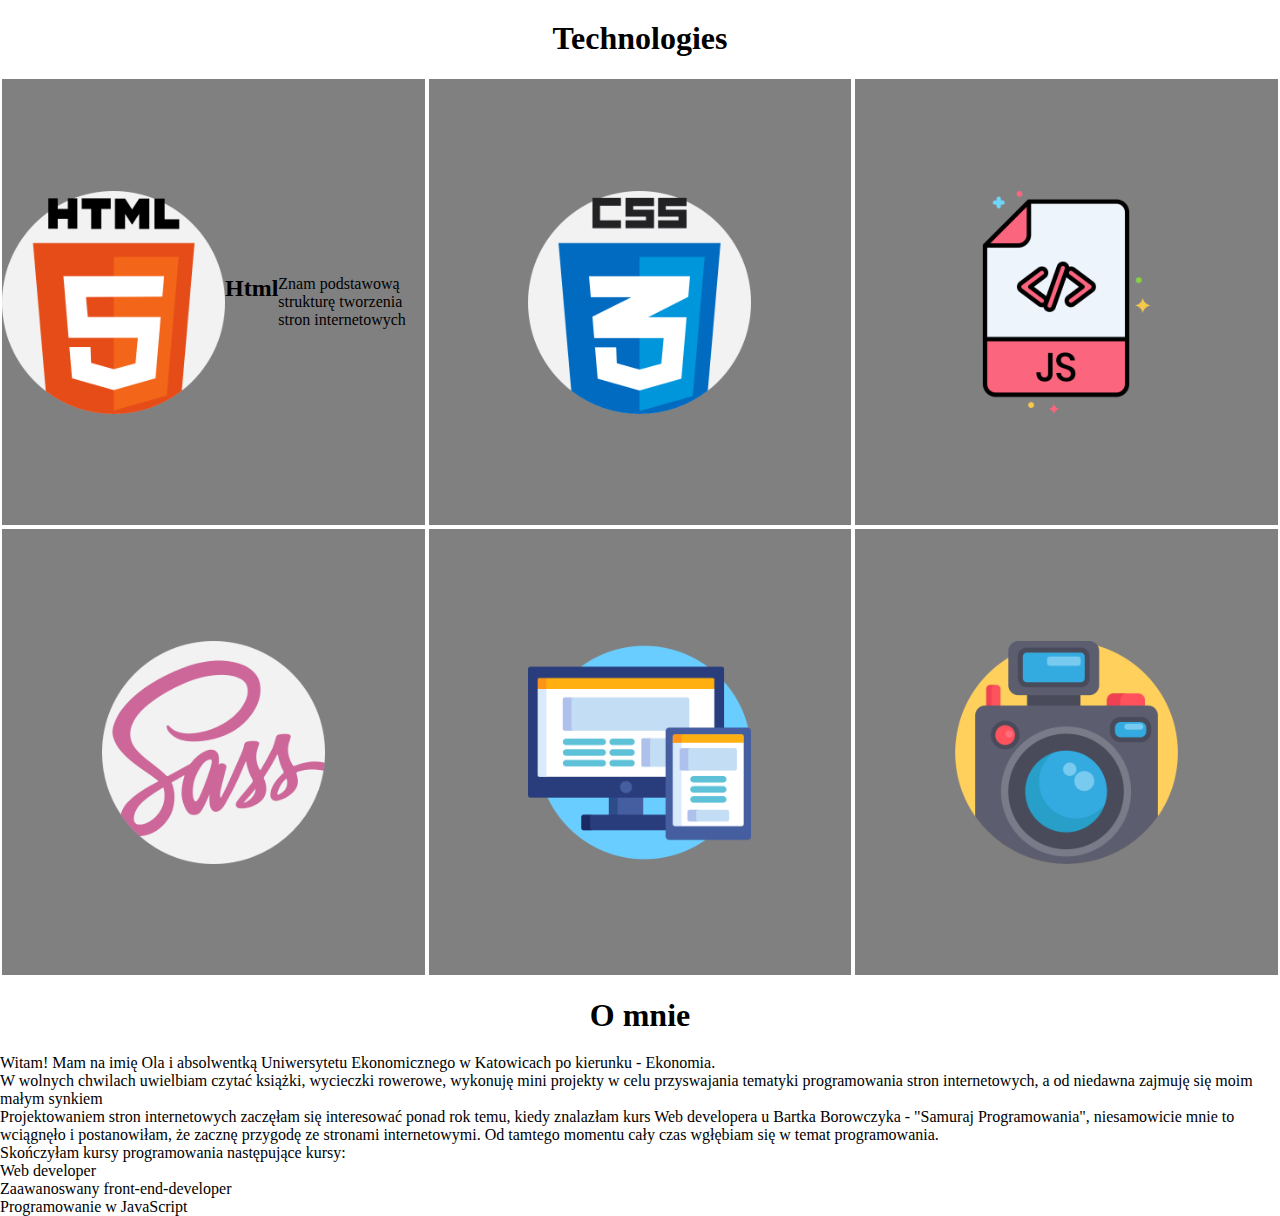
<file: try.html>
<!DOCTYPE html>
<html lang="en">

<head>
    <meta charset="UTF-8">
    <meta name="viewport" content="width=device-width, initial-scale=1.0">
    <title>Document</title>
    <style>
        * {
            margin: 0;
            padding: 0;
            box-sizing: border-box;
            /* height: 100vh; */
        }

        section.second {
            display: flex;
            flex-wrap: wrap;
            width: 100%;
            height: 100vh;
        }

        div.des {
            display: flex;
            /* justify-content: space-around; */
            justify-content: center;
            align-items: center;
            background-color: gray;
            width: 33.33%;
            height: 50%;
            border: 2px solid white;
        }

        img {
            height: 50%;

            /* padding: 20px 20px; */
            /* margin: 100px 100px; */
            z-index: 5;
        }

        .des .inside1 {
            display: flex;
            width: 50%;

        }

        h1 {
            padding: 10px 30px;
            margin: 10px;
            text-align: center;
        }
    </style>
</head>

<body>
    <h1>Technologies</h1>
    <section class="second">

        <div class="des">
            <img src="icons/html-5.png" alt="html">
            <div class="inside1">
                <h2>Html</h2>
                <p>Znam podstawową strukturę tworzenia stron internetowych</p>
            </div>
        </div>
        <div class="des">
            <img src="icons/css.png" alt="css">
            <!-- <div class="inside1">
                <h2>Html</h2>
                <p>Znam podstawową strukturę tworzenia stron internetowych</p>
            </div> -->
        </div>
        <div class="des">
            <img src="icons/javascript.png" alt="js">
            <!-- <div class="inside1">
                <h2>Html</h2>
                <p>Znam podstawową strukturę tworzenia stron internetowych</p>
            </div> -->
        </div>
        <div class="des">
            <img src="icons/sass.png" alt="sass">
            <!-- <div class="inside1">
                <h2>Html</h2>
                <p>Znam podstawową strukturę tworzenia stron internetowych</p>
            </div> -->
        </div>
        <div class="des">
            <img src="icons/monitor.png" alt="rwd">
            <!-- <div class="inside1">
                <h2>Html</h2>
                <p>Znam podstawową strukturę tworzenia stron internetowych</p>
            </div> -->
        </div>
        <div class="des">
            <img src="icons/photograph.png" alt="gimp">
            <!-- <div class="inside1">
                <h2>Html</h2>
                <p>Znam podstawową strukturę tworzenia stron internetowych</p>
            </div> -->
        </div>
    </section>
    <h1 class="about">O mnie</h1>
    <section class="aboutme">
        <div class="letter">
            <p><span class="typed-text"></span><span class="cursor"></span></p>
        </div>
        <p class="one">Witam! Mam na imię Ola i absolwentką Uniwersytetu Ekonomicznego w Katowicach po
            kierunku - Ekonomia.</p>
        <p class="second">W wolnych chwilach uwielbiam czytać książki, wycieczki rowerowe, wykonuję mini projekty w celu
            przyswajania
            tematyki programowania stron internetowych, a od niedawna zajmuję się moim małym synkiem</p>
        <p class="third">Projektowaniem stron internetowych zaczęłam się interesować ponad rok temu, kiedy znalazłam
            kurs Web developera u Bartka Borowczyka - "Samuraj Programowania", niesamowicie mnie to wciągnęło i
            postanowiłam, że zacznę przygodę ze stronami internetowymi. Od tamtego momentu cały czas wgłębiam się w
            temat
            programowania.
            <p class="fourth"> Skończyłam kursy programowania następujące kursy:</p>
            <p>
                <p class="course1">Web developer</p>
                <p class="course2">Zaawanoswany front-end-developer</p>
                <p class="course3">Programowanie w JavaScript</p>

    </section>
</body>

</html>
</file>
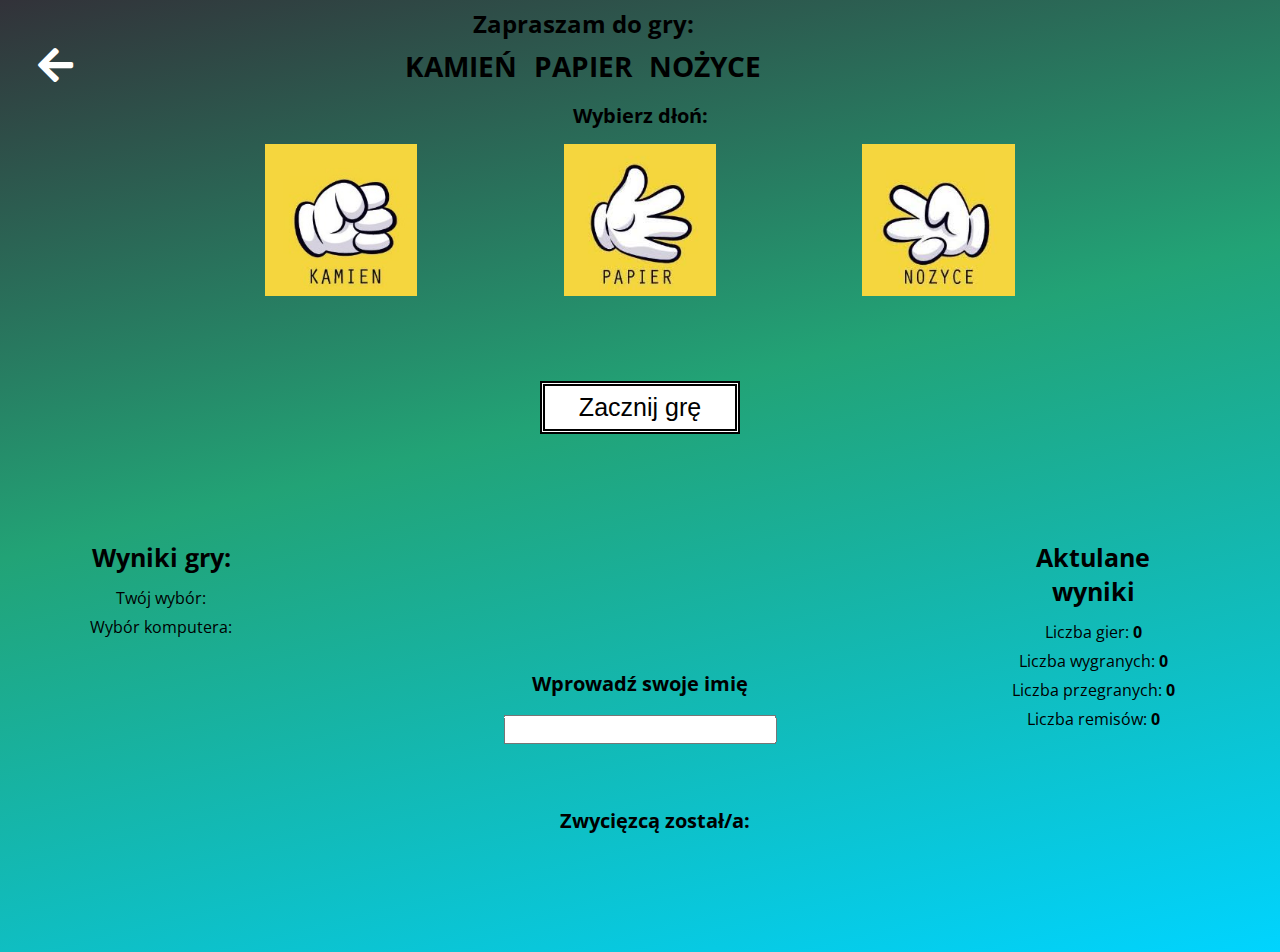
<file: pro/rock.html>
<!DOCTYPE html>
<html lang="pl">

<head>
    <meta charset="UTF-8">
    <meta name="viewport" content="width=device-width, initial-scale=1.0">
    <link rel="preconnect" href="https://fonts.gstatic.com">
    <link rel="stylesheet" href="//use.fontawesome.com/releases/v5.0.7/css/all.css">
    <link href="https://fonts.googleapis.com/css2?family=Open+Sans&display=swap" rel="stylesheet">
    <link rel="stylesheet" href="rock.css">
    <title>Paper, rock, scissors</title>
</head>

<body>
    <header>

        <h1 class="main">Zapraszam do gry:</h1>
        <h1 class="game">
        <span class="rock"> KAMIEŃ</span>
        <span class="paper">PAPIER</span>
        <span class="sciss">NOŻYCE</span>
    </h1>
        <a href="../index.html"><i class="fas fa-arrow-left"></i></a>
    </header>
    <h2>Wybierz dłoń:</h2>
    <div class="select">
        <img data-option="Kamień" src="kamień.jpg" alt="kamien">
        <img data-option="Papier" src="papier.jpg" alt="papier">
        <img data-option="Nożyce" src="nożyce.jpg" alt="nozyce">
    </div>
    <div class="hidden">
        <p>Wybierz dłoń !!!</p>
    </div>

    <button>Zacznij grę</button>

    <div class="panel-left">
        <h3 class="l">Wyniki gry:</h3>
        <p>Twój wybór: <span data-summary="your-choice"></span></p>
        <p>Wybór komputera: <span data-summary="computer-choice"></span></p>
    </div>
    <div class="panel-central">
        <label for="name">
            <h3 class="central"> Wprowadź swoje imię</h3>
        </label>
        <input type="text">
    </div>

    <div class="panel-right">
        <h3 class="r">Aktulane wyniki</h3>
        <p class="numbers">Liczba gier: <span>0</span></p>
        <p class="wins">Liczba wygranych: <span>0</span></p>
        <p class="losses">Liczba przegranych: <span>0</span></p>
        <p class="draws">Liczba remisów: <span>0</span></p>
    </div>
    <h2 class="w">Zwycięzcą został/a: <span data-summary="who-win"></span></h2>
    <script src="rock.js"></script>
</body>

</html>
</file>
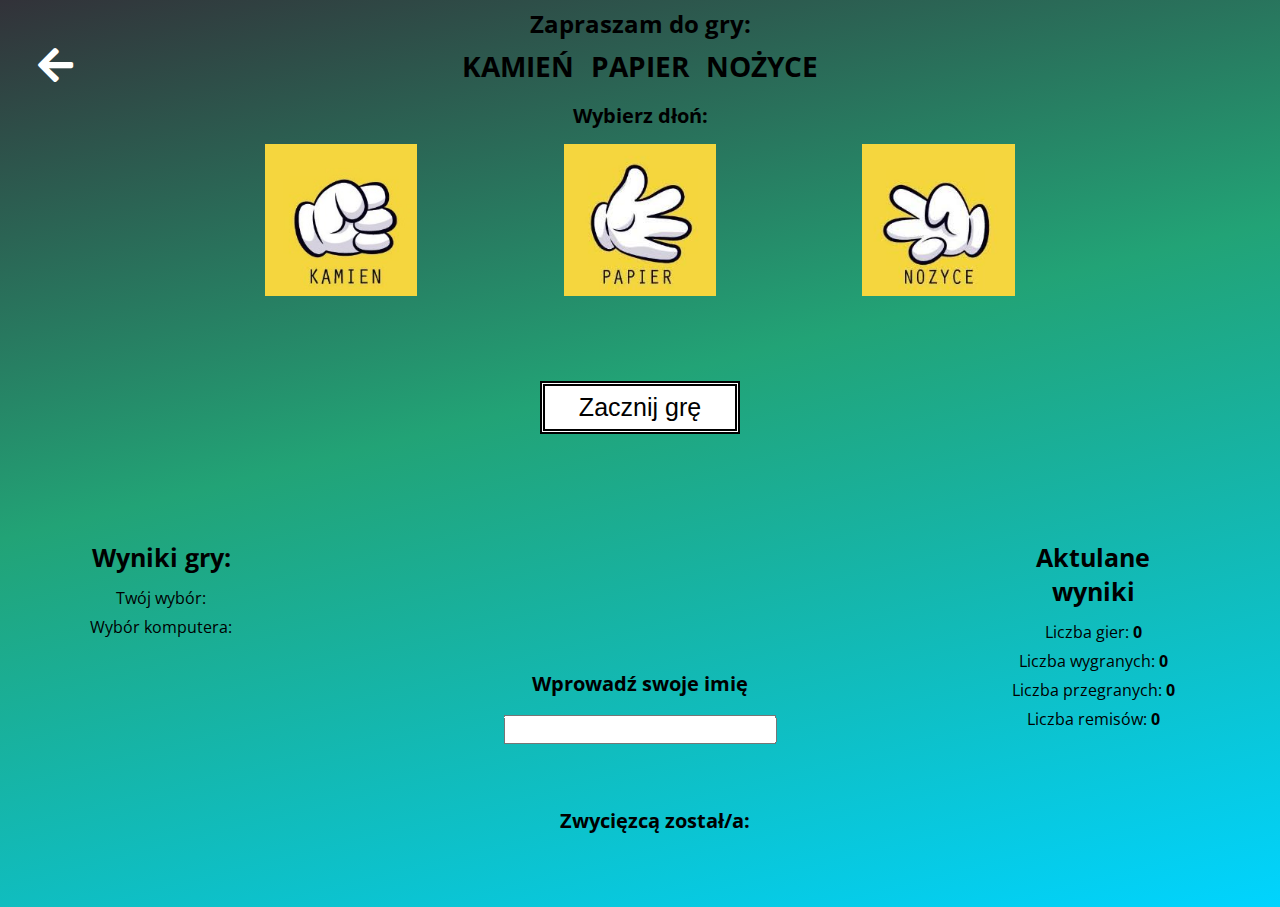
<file: all pic/pro/rock.html>
<!DOCTYPE html>
<html lang="pl">

<head>
    <meta charset="UTF-8">
    <meta name="viewport" content="width=device-width, initial-scale=1.0">
    <link rel="preconnect" href="https://fonts.gstatic.com">
    <link rel="stylesheet" href="//use.fontawesome.com/releases/v5.0.7/css/all.css">
    <link href="https://fonts.googleapis.com/css2?family=Open+Sans&display=swap" rel="stylesheet">
    <link rel="stylesheet" href="rock.css">
    <title>Paper, rock, scissors</title>
</head>

<body>
    <header>

        <h1 class="main">Zapraszam do gry:</h1>
        <h1 class="game">
        <span class="rock"> KAMIEŃ</span>
        <span class="paper">PAPIER</span>
        <span class="sciss">NOŻYCE</span>
    </h1>
        <a href="../portfolio2.html"><i class="fas fa-arrow-left"></i></a>
    </header>
    <h2>Wybierz dłoń:</h2>
    <div class="select">
        <img data-option="Kamień" src="kamień.jpg" alt="kamien">
        <img data-option="Papier" src="papier.jpg" alt="papier">
        <img data-option="Nożyce" src="nożyce.jpg" alt="nozyce">
    </div>
    <div class="hidden">
        <p>Wybierz dłoń !!!</p>
    </div>

    <button>Zacznij grę</button>

    <div class="panel-left">
        <h3 class="l">Wyniki gry:</h3>
        <p>Twój wybór: <span data-summary="your-choice"></span></p>
        <p>Wybór komputera: <span data-summary="computer-choice"></span></p>
    </div>
    <div class="panel-central">
        <label for="name">
            <h3 class="central"> Wprowadź swoje imię</h3>
        </label>
        <input type="text">
    </div>

    <div class="panel-right">
        <h3 class="r">Aktulane wyniki</h3>
        <p class="numbers">Liczba gier: <span>0</span></p>
        <p class="wins">Liczba wygranych: <span>0</span></p>
        <p class="losses">Liczba przegranych: <span>0</span></p>
        <p class="draws">Liczba remisów: <span>0</span></p>
    </div>
    <h2 class="w">Zwycięzcą został/a: <span data-summary="who-win"></span></h2>
    <script src="rock.js"></script>
</body>

</html>
</file>
<file: pro/rock.css>
body {
    margin: 0;
    padding: 0;
    height: 105vh;
    box-sizing: border-box;
    background: linear-gradient(166deg, rgba(50, 50, 57, 1) 0%, rgba(34, 163, 118, 1) 44%, rgba(0, 212, 255, 1) 100%);
    /* background-color: rgb(164, 216, 105); */
    font-family: 'Open Sans', sans-serif;
}

header {
    height: 80px;
    width: 90%;
    background-color: transparent;
    margin: 7px;
    /* margin-bottom: 20px; */
    /* line-height: 100px; */
}

header .fa-arrow-left {
    position: absolute;
    top: 5%;
    left: 3%;
    font-size: 40px;
    cursor: pointer;
    color: white;
    transition: .2s linear;
    /* z-index: 2 */
}

.fa-arrow-left:hover {
    font-size: 50px;
}

h1.main {
    text-align: center;
    font-size: 24px;
    margin: 7px;
    /* padding: 20px; */
}

h1.game {
    text-align: center;
    font-size: 28px;
    margin: 7px;
    /* padding: 20px; */
}


.rock {
    margin: 5px;
    animation: rock .3s;
}

.paper {
    /* color: white; */
    margin: 5px;
    animation: paper .3s .1s;
}

.sciss {
    /* color: blue; */
    margin: 5px;
    animation: scissors .3s .2s;
}

@keyframes rock {
    0% {
        color: black;
    }

    10% {
        color: grey;
    }

    90% {
        color: grey;
    }

    100% {
        color: black;
    }
}

@keyframes paper {
    0% {
        color: black;
    }

    10% {
        color: white;
    }

    90% {
        color: white;
    }

    100% {
        color: black;
    }
}

@keyframes scissors {
    0% {
        color: black;
    }

    10% {
        color: blue;
    }

    90% {
        color: blue;
    }

    100% {
        color: black;
    }
}

h2 {
    text-align: center;
    margin: 15px;
    font-size: 20px;
}

.select {
    /* background-color: green; */
    width: 70%;
    margin: 0 auto;
    display: flex;
    flex-direction: row;
    justify-content: space-around;
}

.select img {
    width: 17%;
    cursor: pointer;
}

.hidden {
    position: relative;
    left: -100%;
    top: 0;
}

.hidden p {
    font-size: 24px;
    color: red;
    text-shadow: 0 0 3px white;
    padding: 2px;
    transition: .4s cubic-bezier(0.39, 0.575, 0.565, 1);
}

.active {
    display: block;
    left: 0;
    text-align: center;
}

button {
    display: block;
    margin: 0 auto;
    width: 200px;
    font-size: 25px;
    padding: 7px;
    background-color: white;
    border: 5px double black;
    cursor: pointer;
}

button:hover {
    background-color: rgb(218, 218, 71);
    border: 5px double grey;
}


.panel-left,
.panel-right {
    width: 17%;
    text-align: center;
    margin: 10px;
    padding: 4px;
}

.panel-left {
    position: absolute;
    top: 57%;
    left: 3%;
}


h3.l {
    position: relative;
    font-size: 25px;
    padding: 5px;
    margin: 8px;
    cursor: pointer;
    overflow: hidden;
}

h3.r {
    position: relative;
    font-size: 25px;
    padding: 5px;
    margin: 8px;
    cursor: pointer;
    overflow: hidden;
}

h3.r::before,
h3.l::before {
    content: "";
    position: absolute;
    bottom: 0%;
    left: -120%;
    height: 3px;
    width: 103%;
    background-color: yellow;
    transition: .3s cubic-bezier(0.785, 0.135, 0.15, 0.86)
}

h3.r:hover::before,
h3.l:hover::before {
    left: 50%;
    transform: translate(-50%, 0);
}

.panel-right {
    position: absolute;
    top: 57%;
    right: 5%;
}

.panel-right span,
.panel-left span {
    font-weight: bold;

}

.panel-right p,
.panel-left p {
    margin: 7px;
}

.panel-central {
    position: absolute;
    top: 73%;
    left: 50%;
    transform: translate(-50%, 0);
    text-align: left;
}

.panel-central input {
    font-size: 20px;
    margin: 5px;
    text-align: center;
}

h3.central {
    /* display: inline; */
    font-size: 20px;
    padding: 5px;
    margin: 8px;
    cursor: pointer;
    text-align: center;
}

h2.w {
    position: absolute;
    top: 88%;
    left: 50%;
    transform: translate(-50%, 0);
}

@media (max-width:414px) and (orientation:portrait) {
    body {
        margin: 0;
        padding: 0;
        box-sizing: border-box;
        max-width: 100%;

    }

    header {
        height: 18%;
        background-color: transparent;
        padding: 5px;
        width: 100%;
        margin: 0 auto;
        /* margin-bottom: 20px; */
        /* line-height: 100px; */
    }

    header .fa-arrow-left {
        font-size: 20px;
        cursor: pointer;
    }

    .fa-arrow-left:hover {
        font-size: 25px;
    }



    h1.main {
        justify-content: center;
        font-size: 28px;
        margin: 20px;
        display: flex;
    }

    h1.game {
        text-align: center;
        font-size: 25px;
        margin: 7px;
        /* padding: 20px; */
    }

    /* .main span {
        display: inline-block;
    } */

    .rock {
        margin: 5px;
        animation: rock .3s;
    }

    .paper {
        /* color: white; */
        margin: 5px;
        animation: paper .3s .1s;
    }

    .sciss {
        /* color: blue; */
        margin: 5px;
        animation: scissors .3s .2s;
    }

    @keyframes rock {
        0% {
            color: black;
        }

        10% {
            color: grey;
        }

        90% {
            color: grey;
        }

        100% {
            color: black;
        }
    }

    @keyframes paper {
        0% {
            color: black;
        }

        10% {
            color: white;
        }

        90% {
            color: white;
        }

        100% {
            color: black;
        }
    }

    @keyframes scissors {
        0% {
            color: black;
        }

        10% {
            color: blue;
        }

        90% {
            color: blue;
        }

        100% {
            color: black;
        }
    }

    h2 {
        text-align: center;
        margin: 10px;
        font-size: 20px;
    }

    .select {
        /* background-color: green; */
        width: 90%;
        margin: 0 auto;
        display: flex;
        flex-direction: row;
        justify-content: space-around;
    }

    .select img {
        width: 30%;
        cursor: pointer;
    }

    .hidden {
        position: relative;
        left: -100%;
        top: 0;
    }

    .hidden p {
        font-size: 18px;
        color: red;
        text-shadow: 0 0 3px white;
        padding: 2px;
        transition: .4s cubic-bezier(0.39, 0.575, 0.565, 1);
    }

    .active {
        display: block;
        left: 0;
        text-align: center;
    }

    button {
        display: block;
        margin: 0 auto;
        width: 200px;
        font-size: 20px;
        padding: 7px;
        background-color: white;
        border: 5px double black;
        cursor: pointer;
    }

    button:hover {
        background-color: rgb(218, 218, 71);
        border: 5px double grey;
    }

    /* .panel {
        margin: 10px;
    } */
    .panel-central {
        position: absolute;
        top: 57%;
        left: 50%;
        transform: translate(-50%, 0);
        text-align: left;
    }

    .panel-central input {
        font-size: 14px;
        margin: 3px;
        text-align: center;
    }

    h3.central {
        /* display: inline; */
        font-size: 16px;
        padding: 5px;
        margin: 4px;
        text-align: center;
    }

    .panel-left,
    .panel-right {
        width: 45%;
        text-align: center;
        margin: 10px;
        padding: 4px;
        margin: 0 auto;
    }

    .panel-left {
        position: absolute;
        top: 77%;
        left: 2%;
    }


    h3.l {
        position: relative;
        font-size: 18px;
        padding: 5px;
        margin: 8px;
        cursor: pointer;
        overflow: hidden;
    }

    h3.r {
        position: relative;
        font-size: 18px;
        padding: 5px;
        margin: 8px;
        cursor: pointer;
        overflow: hidden;
    }

    h3.r::before,
    h3.l::before {
        content: "";
        position: absolute;
        bottom: 0%;
        left: -120%;
        height: 3px;
        width: 103%;
        background-color: yellow;
        transition: .3s cubic-bezier(0.785, 0.135, 0.15, 0.86)
    }

    h3.r:hover::before,
    h3.l:hover::before {
        left: 50%;
        transform: translate(-50%, 0);
    }

    .panel-right {
        position: absolute;
        top: 77%;
        right: 2%;
    }

    .panel-right span,
    .panel-left span {
        font-weight: bold;

    }

    .panel-right p,
    .panel-left p {
        margin: 7px;
        font-size: 14px;
    }



    h2.w {
        position: absolute;
        top: 68%;
        left: 50%;
        font-size: 16px;
        transform: translate(-50%, 0);
    }
}

@media (max-width:375px) and (orientation:portrait) {
    body {
        margin: 0;
        padding: 0;
        box-sizing: border-box;
        max-width: 100%;

    }

    header {
        height: 18%;
        background-color: transparent;
        padding: 5px;
        width: 100%;
        margin: 0 auto;
        /* margin-bottom: 20px; */
        /* line-height: 100px; */
    }

    header .fa-arrow-left {
        font-size: 20px;
        cursor: pointer;
    }

    .fa-arrow-left:hover {
        font-size: 25px;
    }



    h1.main {
        justify-content: center;
        font-size: 28px;
        margin: 20px;
        display: flex;
    }

    h1.game {
        text-align: center;
        font-size: 25px;
        margin: 7px;
        /* padding: 20px; */
    }

    /* .main span {
        display: inline-block;
    } */

    .rock {
        margin: 5px;
        animation: rock .3s;
    }

    .paper {
        /* color: white; */
        margin: 5px;
        animation: paper .3s .1s;
    }

    .sciss {
        /* color: blue; */
        margin: 5px;
        animation: scissors .3s .2s;
    }

    @keyframes rock {
        0% {
            color: black;
        }

        10% {
            color: grey;
        }

        90% {
            color: grey;
        }

        100% {
            color: black;
        }
    }

    @keyframes paper {
        0% {
            color: black;
        }

        10% {
            color: white;
        }

        90% {
            color: white;
        }

        100% {
            color: black;
        }
    }

    @keyframes scissors {
        0% {
            color: black;
        }

        10% {
            color: blue;
        }

        90% {
            color: blue;
        }

        100% {
            color: black;
        }
    }

    h2 {
        text-align: center;
        margin: 10px;
        font-size: 20px;
    }

    .select {
        /* background-color: green; */
        width: 90%;
        margin: 0 auto;
        display: flex;
        flex-direction: row;
        justify-content: space-around;
    }

    .select img {
        width: 30%;
        cursor: pointer;
    }

    .hidden {
        position: relative;
        left: -100%;
        top: 0;
    }

    .hidden p {
        font-size: 18px;
        color: red;
        text-shadow: 0 0 3px white;
        padding: 2px;
        transition: .4s cubic-bezier(0.39, 0.575, 0.565, 1);
    }

    .active {
        display: block;
        left: 0;
        text-align: center;
    }

    button {
        display: block;
        margin: 0 auto;
        width: 200px;
        font-size: 20px;
        padding: 7px;
        background-color: white;
        border: 5px double black;
        cursor: pointer;
    }

    button:hover {
        background-color: rgb(218, 218, 71);
        border: 5px double grey;
    }

    /* .panel {
        margin: 10px;
    } */
    .panel-central {
        position: absolute;
        top: 60%;
        left: 50%;
        transform: translate(-50%, 0);
        text-align: left;
    }

    .panel-central input {
        font-size: 14px;
        margin: 3px;
        text-align: center;
    }

    h3.central {
        /* display: inline; */
        font-size: 16px;
        padding: 5px;
        margin: 4px;
        text-align: center;
    }

    .panel-left,
    .panel-right {
        width: 45%;
        text-align: center;
        margin: 10px;
        padding: 4px;
        margin: 0 auto;
    }

    .panel-left {
        position: absolute;
        top: 77%;
        left: 2%;
    }


    h3.l {
        position: relative;
        font-size: 18px;
        padding: 5px;
        margin: 8px;
        cursor: pointer;
        overflow: hidden;
    }

    h3.r {
        position: relative;
        font-size: 18px;
        padding: 5px;
        margin: 8px;
        cursor: pointer;
        overflow: hidden;
    }

    h3.r::before,
    h3.l::before {
        content: "";
        position: absolute;
        bottom: 0%;
        left: -120%;
        height: 3px;
        width: 103%;
        background-color: yellow;
        transition: .3s cubic-bezier(0.785, 0.135, 0.15, 0.86)
    }

    h3.r:hover::before,
    h3.l:hover::before {
        left: 50%;
        transform: translate(-50%, 0);
    }

    .panel-right {
        position: absolute;
        top: 77%;
        right: 2%;
    }

    .panel-right span,
    .panel-left span {
        font-weight: bold;

    }

    .panel-right p,
    .panel-left p {
        margin: 7px;
        font-size: 14px;
    }



    h2.w {
        position: absolute;
        top: 70%;
        left: 50%;
        font-size: 16px;
        transform: translate(-50%, 0);
    }
}

@media (max-width:360px) and (orientation:portrait) {
    body {
        margin: 0;
        padding: 0;
        box-sizing: border-box;
        max-width: 100%;

    }

    header {
        height: 18%;
        background-color: transparent;
        padding: 5px;
        width: 100%;
        margin: 0 auto;
        /* margin-bottom: 20px; */
        /* line-height: 100px; */
    }

    header .fa-arrow-left {
        font-size: 20px;
        cursor: pointer;
    }

    .fa-arrow-left:hover {
        font-size: 25px;
    }



    h1.main {
        justify-content: center;
        font-size: 28px;
        margin: 20px;
        display: flex;
    }

    h1.game {
        text-align: center;
        font-size: 25px;
        margin: 7px;
        /* padding: 20px; */
    }

    /* .main span {
        display: inline-block;
    } */

    .rock {
        margin: 5px;
        animation: rock .3s;
    }

    .paper {
        /* color: white; */
        margin: 5px;
        animation: paper .3s .1s;
    }

    .sciss {
        /* color: blue; */
        margin: 5px;
        animation: scissors .3s .2s;
    }

    @keyframes rock {
        0% {
            color: black;
        }

        10% {
            color: grey;
        }

        90% {
            color: grey;
        }

        100% {
            color: black;
        }
    }

    @keyframes paper {
        0% {
            color: black;
        }

        10% {
            color: white;
        }

        90% {
            color: white;
        }

        100% {
            color: black;
        }
    }

    @keyframes scissors {
        0% {
            color: black;
        }

        10% {
            color: blue;
        }

        90% {
            color: blue;
        }

        100% {
            color: black;
        }
    }

    h2 {
        text-align: center;
        margin: 10px;
        font-size: 20px;
    }

    .select {
        /* background-color: green; */
        width: 90%;
        margin: 0 auto;
        display: flex;
        flex-direction: row;
        justify-content: space-around;
    }

    .select img {
        width: 30%;
        cursor: pointer;
    }

    .hidden {
        position: relative;
        left: -100%;
        top: 0;
    }

    .hidden p {
        font-size: 18px;
        color: red;
        text-shadow: 0 0 3px white;
        padding: 2px;
        transition: .4s cubic-bezier(0.39, 0.575, 0.565, 1);
    }

    .active {
        display: block;
        left: 0;
        text-align: center;
    }

    button {
        display: block;
        margin: 0 auto;
        width: 200px;
        font-size: 20px;
        padding: 7px;
        background-color: white;
        border: 5px double black;
        cursor: pointer;
    }

    button:hover {
        background-color: rgb(218, 218, 71);
        border: 5px double grey;
    }

    /* .panel {
        margin: 10px;
    } */
    .panel-central {
        position: absolute;
        top: 57%;
        left: 50%;
        transform: translate(-50%, 0);
        text-align: left;
    }

    .panel-central input {
        font-size: 14px;
        margin: 3px;
        text-align: center;
    }

    h3.central {
        /* display: inline; */
        font-size: 16px;
        padding: 5px;
        margin: 4px;
        text-align: center;
    }

    .panel-left,
    .panel-right {
        width: 45%;
        text-align: center;
        margin: 10px;
        padding: 4px;
        margin: 0 auto;
    }

    .panel-left {
        position: absolute;
        top: 77%;
        left: 2%;
    }


    h3.l {
        position: relative;
        font-size: 18px;
        padding: 5px;
        margin: 8px;
        cursor: pointer;
        overflow: hidden;
    }

    h3.r {
        position: relative;
        font-size: 18px;
        padding: 5px;
        margin: 8px;
        cursor: pointer;
        overflow: hidden;
    }

    h3.r::before,
    h3.l::before {
        content: "";
        position: absolute;
        bottom: 0%;
        left: -120%;
        height: 3px;
        width: 103%;
        background-color: yellow;
        transition: .3s cubic-bezier(0.785, 0.135, 0.15, 0.86)
    }

    h3.r:hover::before,
    h3.l:hover::before {
        left: 50%;
        transform: translate(-50%, 0);
    }

    .panel-right {
        position: absolute;
        top: 77%;
        right: 2%;
    }

    .panel-right span,
    .panel-left span {
        font-weight: bold;

    }

    .panel-right p,
    .panel-left p {
        margin: 7px;
        font-size: 14px;
    }



    h2.w {
        position: absolute;
        top: 68%;
        left: 50%;
        font-size: 16px;
        transform: translate(-50%, 0);
    }
}
</file>
<file: all pic/pro/rock.css>
body {
    margin: 0;
    padding: 0;
    height: 100vh;
    box-sizing: border-box;
    background: linear-gradient(166deg, rgba(50, 50, 57, 1) 0%, rgba(34, 163, 118, 1) 44%, rgba(0, 212, 255, 1) 100%);
    /* background-color: rgb(164, 216, 105); */
    font-family: 'Open Sans', sans-serif;
}

header {
    height: 80px;
    background-color: transparent;
    margin: 7px;
    /* margin-bottom: 20px; */
    /* line-height: 100px; */
}

header .fa-arrow-left {
    position: absolute;
    top: 5%;
    left: 3%;
    font-size: 40px;
    cursor: pointer;
    color: white;
    transition: .2s linear;
    /* z-index: 2 */
}

.fa-arrow-left:hover {
    font-size: 50px;
}

h1.main {
    text-align: center;
    font-size: 24px;
    margin: 7px;
    /* padding: 20px; */
}

h1.game {
    text-align: center;
    font-size: 28px;
    margin: 7px;
    /* padding: 20px; */
}


.rock {
    margin: 5px;
    animation: rock .3s;
}

.paper {
    /* color: white; */
    margin: 5px;
    animation: paper .3s .1s;
}

.sciss {
    /* color: blue; */
    margin: 5px;
    animation: scissors .3s .2s;
}

@keyframes rock {
    0% {
        color: black;
    }

    10% {
        color: grey;
    }

    90% {
        color: grey;
    }

    100% {
        color: black;
    }
}

@keyframes paper {
    0% {
        color: black;
    }

    10% {
        color: white;
    }

    90% {
        color: white;
    }

    100% {
        color: black;
    }
}

@keyframes scissors {
    0% {
        color: black;
    }

    10% {
        color: blue;
    }

    90% {
        color: blue;
    }

    100% {
        color: black;
    }
}

h2 {
    text-align: center;
    margin: 15px;
    font-size: 20px;
}

.select {
    /* background-color: green; */
    width: 70%;
    margin: 0 auto;
    display: flex;
    flex-direction: row;
    justify-content: space-around;
}

.select img {
    width: 17%;
    cursor: pointer;
}

.hidden {
    position: relative;
    left: -100%;
    top: 0;
}

.hidden p {
    font-size: 24px;
    color: red;
    text-shadow: 0 0 3px white;
    padding: 2px;
    transition: .4s cubic-bezier(0.39, 0.575, 0.565, 1);
}

.active {
    display: block;
    left: 0;
    text-align: center;
}

button {
    display: block;
    margin: 0 auto;
    width: 200px;
    font-size: 25px;
    padding: 7px;
    background-color: white;
    border: 5px double black;
    cursor: pointer;
}

button:hover {
    background-color: rgb(218, 218, 71);
    border: 5px double grey;
}


.panel-left,
.panel-right {
    width: 17%;
    text-align: center;
    margin: 10px;
    padding: 4px;
}

.panel-left {
    position: absolute;
    top: 57%;
    left: 3%;
}


h3.l {
    position: relative;
    font-size: 25px;
    padding: 5px;
    margin: 8px;
    cursor: pointer;
    overflow: hidden;
}

h3.r {
    position: relative;
    font-size: 25px;
    padding: 5px;
    margin: 8px;
    cursor: pointer;
    overflow: hidden;
}

h3.r::before,
h3.l::before {
    content: "";
    position: absolute;
    bottom: 0%;
    left: -120%;
    height: 3px;
    width: 103%;
    background-color: yellow;
    transition: .3s cubic-bezier(0.785, 0.135, 0.15, 0.86)
}

h3.r:hover::before,
h3.l:hover::before {
    left: 50%;
    transform: translate(-50%, 0);
}

.panel-right {
    position: absolute;
    top: 57%;
    right: 5%;
}

.panel-right span,
.panel-left span {
    font-weight: bold;

}

.panel-right p,
.panel-left p {
    margin: 7px;
}

.panel-central {
    position: absolute;
    top: 73%;
    left: 50%;
    transform: translate(-50%, 0);
    text-align: left;
}

.panel-central input {
    font-size: 20px;
    margin: 5px;
    text-align: center;
}

h3.central {
    /* display: inline; */
    font-size: 20px;
    padding: 5px;
    margin: 8px;
    cursor: pointer;
    text-align: center;
}

h2.w {
    position: absolute;
    top: 88%;
    left: 50%;
    transform: translate(-50%, 0);
}



@media (max-width:360px) and (orientation:portrait) {
    body {
        margin: 0;
        padding: 0;
        box-sizing: border-box;
        max-width: 100%;

    }

    header {
        height: 18%;
        background-color: transparent;
        padding: 5px;
        width: 100%;
        margin: 0 auto;
        /* margin-bottom: 20px; */
        /* line-height: 100px; */
    }

    header .fa-arrow-left {
        font-size: 20px;
        cursor: pointer;
    }

    .fa-arrow-left:hover {
        font-size: 25px;
    }



    h1.main {
        justify-content: center;
        font-size: 28px;
        margin: 20px;
        display: flex;
    }

    h1.game {
        text-align: center;
        font-size: 25px;
        margin: 7px;
        /* padding: 20px; */
    }

    /* .main span {
        display: inline-block;
    } */

    .rock {
        margin: 5px;
        animation: rock .3s;
    }

    .paper {
        /* color: white; */
        margin: 5px;
        animation: paper .3s .1s;
    }

    .sciss {
        /* color: blue; */
        margin: 5px;
        animation: scissors .3s .2s;
    }

    @keyframes rock {
        0% {
            color: black;
        }

        10% {
            color: grey;
        }

        90% {
            color: grey;
        }

        100% {
            color: black;
        }
    }

    @keyframes paper {
        0% {
            color: black;
        }

        10% {
            color: white;
        }

        90% {
            color: white;
        }

        100% {
            color: black;
        }
    }

    @keyframes scissors {
        0% {
            color: black;
        }

        10% {
            color: blue;
        }

        90% {
            color: blue;
        }

        100% {
            color: black;
        }
    }

    h2 {
        text-align: center;
        margin: 10px;
        font-size: 20px;
    }

    .select {
        /* background-color: green; */
        width: 90%;
        margin: 0 auto;
        display: flex;
        flex-direction: row;
        justify-content: space-around;
    }

    .select img {
        width: 30%;
        cursor: pointer;
    }

    .hidden {
        position: relative;
        left: -100%;
        top: 0;
    }

    .hidden p {
        font-size: 18px;
        color: red;
        text-shadow: 0 0 3px white;
        padding: 2px;
        transition: .4s cubic-bezier(0.39, 0.575, 0.565, 1);
    }

    .active {
        display: block;
        left: 0;
        text-align: center;
    }

    button {
        display: block;
        margin: 0 auto;
        width: 200px;
        font-size: 20px;
        padding: 7px;
        background-color: white;
        border: 5px double black;
        cursor: pointer;
    }

    button:hover {
        background-color: rgb(218, 218, 71);
        border: 5px double grey;
    }

    /* .panel {
        margin: 10px;
    } */
    .panel-central {
        position: absolute;
        top: 57%;
        left: 50%;
        transform: translate(-50%, 0);
        text-align: left;
    }

    .panel-central input {
        font-size: 14px;
        margin: 3px;
        text-align: center;
    }

    h3.central {
        /* display: inline; */
        font-size: 16px;
        padding: 5px;
        margin: 4px;
        text-align: center;
    }

    .panel-left,
    .panel-right {
        width: 45%;
        text-align: center;
        margin: 10px;
        padding: 4px;
        margin: 0 auto;
    }

    .panel-left {
        position: absolute;
        top: 77%;
        left: 2%;
    }


    h3.l {
        position: relative;
        font-size: 18px;
        padding: 5px;
        margin: 8px;
        cursor: pointer;
        overflow: hidden;
    }

    h3.r {
        position: relative;
        font-size: 18px;
        padding: 5px;
        margin: 8px;
        cursor: pointer;
        overflow: hidden;
    }

    h3.r::before,
    h3.l::before {
        content: "";
        position: absolute;
        bottom: 0%;
        left: -120%;
        height: 3px;
        width: 103%;
        background-color: yellow;
        transition: .3s cubic-bezier(0.785, 0.135, 0.15, 0.86)
    }

    h3.r:hover::before,
    h3.l:hover::before {
        left: 50%;
        transform: translate(-50%, 0);
    }

    .panel-right {
        position: absolute;
        top: 77%;
        right: 2%;
    }

    .panel-right span,
    .panel-left span {
        font-weight: bold;

    }

    .panel-right p,
    .panel-left p {
        margin: 7px;
        font-size: 14px;
    }



    h2.w {
        position: absolute;
        top: 68%;
        left: 50%;
        font-size: 16px;
        transform: translate(-50%, 0);
    }
}
</file>
